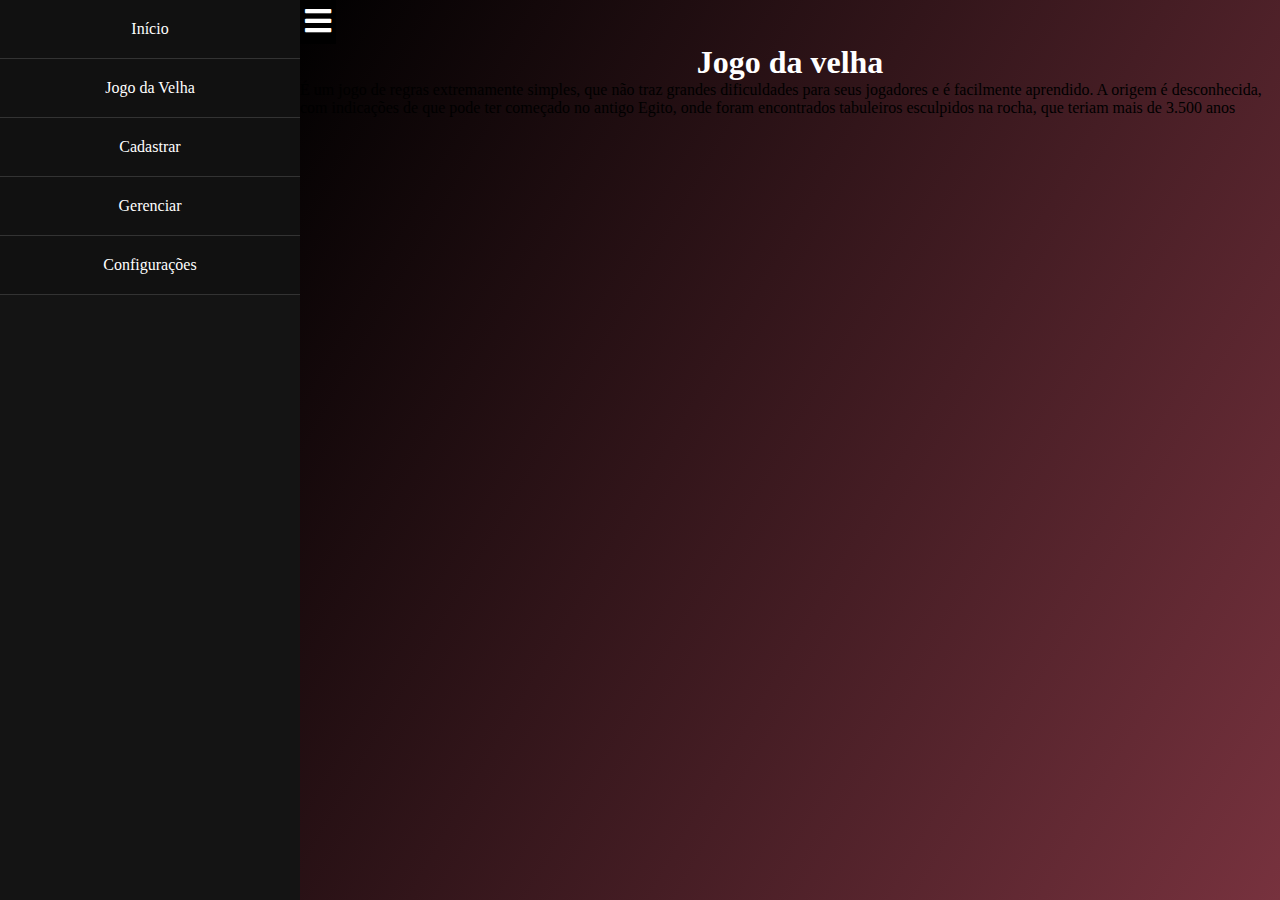
<file: index.html>
<!DOCTYPE html>
<html lang="pt-BR">

<head>
    <meta charset="UTF-8">
    <meta http-equiv="X-UA-Compatible" content="IE=edge">
    <meta name="viewport" content="width=device-width, initial-scale=1.0">
    <link rel="stylesheet" href="style.css">
    <link rel="stylesheet" type="text/css"
        href="https://cdnjs.cloudflare.com/ajax/libs/font-awesome/5.11.2/css/all.min.css">

    <title>Jogo da velha</title>
</head>

<body>

    <!--MENU SIDEBAR-->

    <aside id="sidebar">
        <nav>
            <ul>
                <li><a href="index.html">Início</a></li>
            </ul>
            <ul>
                <li><a href="pages/jogo_da_velha.html">Jogo da Velha</a></li>
            </ul>
            <ul>
                <li><a href="">Cadastrar</a></li>
            </ul>
            <ul>
                <li><a href="">Gerenciar</a></li>
            </ul>
            <ul>
                <li><a href="">Configurações</a></li>
            </ul>
        </nav>
    </aside>

    <main id="content">
        <button id="btn"><i class="fas fa-bars"></i></button>

        <div>
            <h1>Jogo da velha</h1>

            <p>É um jogo de regras extremamente simples, que não traz grandes dificuldades para
                seus jogadores e é facilmente aprendido. A origem é desconhecida, com indicações
                de que pode ter começado no antigo Egito, onde foram encontrados tabuleiros
                esculpidos na rocha, que teriam mais de 3.500 anos</p>

        </div>

    </main>

    <footer>

    </footer>

</body>
<script src="site.js"></script>

</html>
</file>
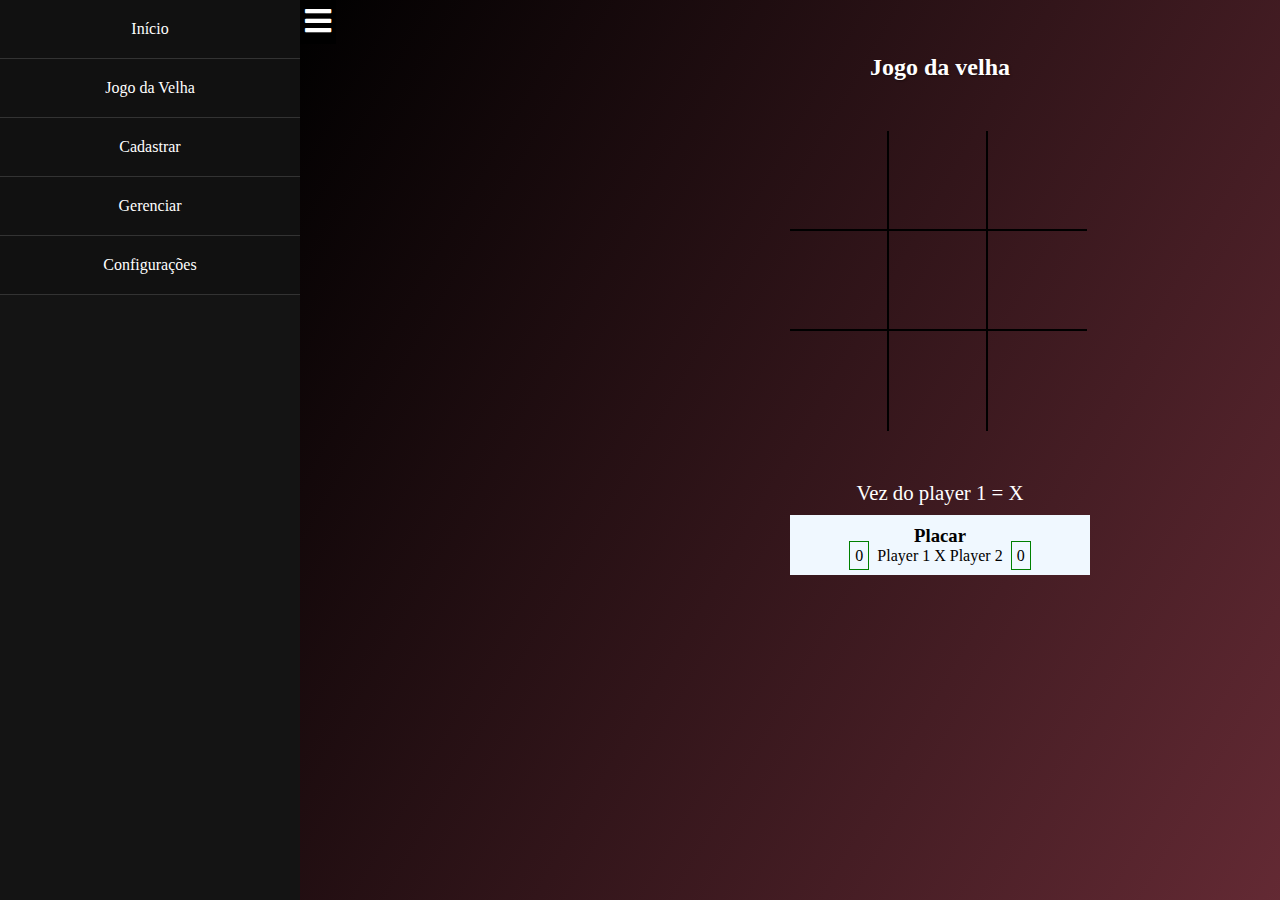
<file: pages/jogo_da_velha.html>
<!DOCTYPE html>
<html lang="pt-BR">
<head>
    <meta charset="UTF-8">
    <meta http-equiv="X-UA-Compatible" content="IE=edge">
    <meta name="viewport" content="width=device-width, initial-scale=1.0">
    <link rel="stylesheet" href="../style.css">
    <link rel="stylesheet" type="text/css" href="https://cdnjs.cloudflare.com/ajax/libs/font-awesome/5.11.2/css/all.min.css">
    
    <title>Jogo da velha</title>
</head>
<body>

<!--MENU SIDEBAR-->

    <aside id="sidebar" >
        <nav>
            <ul>
                <li><a href="../index.html">Início</a></li>
            </ul>
            <ul>
                <li><a href="../pages/jogo_da_velha.html">Jogo da Velha</a></li>
            </ul>
            <ul>
                <li><a href="">Cadastrar</a></li>
            </ul>
            <ul>
                <li><a href="">Gerenciar</a></li>
            </ul>
            <ul>
                <li><a href="">Configurações</a></li>
            </ul>
        </nav>
    </aside>
    <main id="content">
       
        <div class="fundo">
            <button id="btn"><i class="fas fa-bars" ></i></button>

            <h2>Jogo da velha</h2>
        
            <div id="tabuleiro">
                <div id="esquerda1" class="campo esquerda"></div>
                <div id="centro1" class="campo centro"></div>
                <div id="direita1" class="campo direita"></div>
                <div id="esquerda2" class="campo esquerda"></div>
                <div id="centro2" class="campo centro"></div>
                <div id="direita2" class="campo direita"></div>
                <div id="esquerda3" class="campo esquerda"></div>
                <div id="centro3" class="campo centro"></div>
                <div id="direita3" class="campo direita"></div>
            </div>
        
            <p id="indicaVez">Vez do player <span id="player">1 = X</span></p>
        
            <div id="placar">
                <h3>Placar</h3>
                <p><span class="pontos">0</span>&nbsp; Player 1 X Player 2 &nbsp;<span class="pontos">0</span></p>
                
            </div>
      
          </div> 
          <div class="modal" id="modalVitoria" ata-bs-backdrop="static" data-bs-keyboard="false" tabindex="-1" aria-labelledby="staticBackdropLabel" aria-hidden="true">
              <div class="modal-dialog">
                <div class="modal-content">
                  <div class="modal-body">
                    <h4 class="text-center"> <span id="alertaPlayer"></span></h4>
                  </div>
                  <div class="modal-footer">
                    <button type="button" id="btnFecharAlerta" class="btn btn-danger" data-bs-dismiss="modal">Fechar</button>
                  </div>
                </div>
              </div>
            </div>
    </main>

<!--JOGO DA VELHA-->

    
  
      <script src="../site.js"></script>
      <script src="https://cdn.jsdelivr.net/npm/@popperjs/core@2.11.5/dist/umd/popper.min.js" integrity="sha384-Xe+8cL9oJa6tN/veChSP7q+mnSPaj5Bcu9mPX5F5xIGE0DVittaqT5lorf0EI7Vk" crossorigin="anonymous"></script>
      <script src="https://cdn.jsdelivr.net/npm/bootstrap@5.2.0-beta1/dist/js/bootstrap.min.js" integrity="sha384-kjU+l4N0Yf4ZOJErLsIcvOU2qSb74wXpOhqTvwVx3OElZRweTnQ6d31fXEoRD1Jy" crossorigin="anonymous"></script>  
    
    <footer>

    </footer>

</body><script src="../site.js"></script> 
</html>
</file>
<file: style.css>
* {
    margin: 0;
    padding: 0;
    box-sizing: border-box;
    text-decoration: none;
}

/* MENU SIDEBAR*/

#sidebar,
#content {
    height: 100vh;
    overflow: hidden;
    float: left;
    transition: width .35s;
}

#sidebar {
    background-color: #141414;
    width: 300px;
}

#sidebar nav ul li {
    padding: 20px;
    background-color: #111;
    border-bottom: 1px solid #333;
    cursor: pointer;
    text-align: center;

}

#sidebar nav ul li a {
    color: #fff;
}

#sidebar.fechar {
    width: 0;
}

#sidebar.fechar+#content {
    width: 100%;
}

#content {
    background: linear-gradient(300deg, #77323e, #000000);
    width: calc(100% - 300px);
}

h1{
    color: #fff;
    display: inherit;
    text-align: center;
}

#btn {
    color: #fff;
    background-color:black;
    position: static;
    cursor: pointer;
    outline: none;
    border: none;
    font-size: 30px;
    padding: 5px;
}

/*JOGO DA VELHA*/

.fundo{
    position: absolute;
    width: 100%;
    height: 100%;
    background: linear-gradient(300deg, #77323e, #000000);
}

h2{
    text-align: center;
    margin-top: 10px;
    color: white!important;
    text-shadow: 1px 1px 2px rgba(0, 0, 0, 0.363);
}

#indicaVez{
    color: rgb(255, 255, 255);
    font-size: 1.3em;
    width: 300px;
    margin: 0 auto;
    text-align: center;
}

#tabuleiro{
    width: 300px;
    height: 300px;
    display: flex;
    flex-wrap: wrap;
    margin: 50px auto;
}


.campo{
    width: 99px;
    height: 100px;
    display: flex;
    justify-content: center;
    align-items: center;
    font-size: 3em;
    cursor: pointer;
}


.esquerda{
    border-right: 2px solid black;
}

.centro{
    border-right: 2px solid black;
}


#esquerda1, #centro1, #direita1{
    border-bottom: 2px solid black;
}


#esquerda2, #centro2, #direita2{
    border-bottom: 2px solid black;
}


#placar{
    margin: 10px auto;
    width: 300px;
    background-color: aliceblue;
    text-align: center;
    padding: 10px;
}

#placar .pontos{

    padding: 5px;
    border: 1px solid green;
}
</file>
